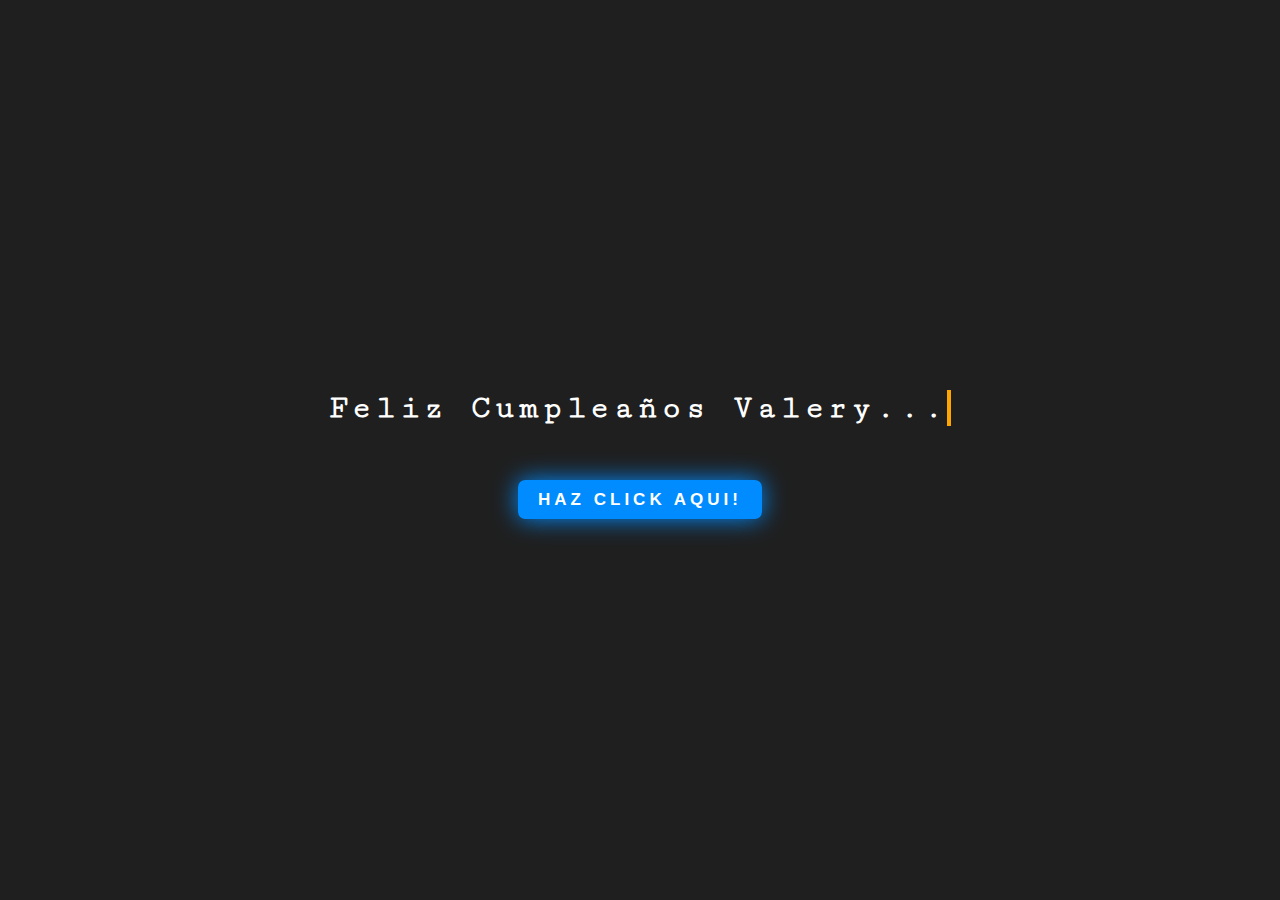
<file: index.html>
<!DOCTYPE html>
<html lang="en">
<head>
    <meta charset="UTF-8">
    <meta name="viewport" content="width=device-width, initial-scale=1.0">
    <link rel="stylesheet" href="style.css">
    <link rel="preconnect" href="https://fonts.googleapis.com">
    <link rel="preconnect" href="https://fonts.gstatic.com" crossorigin>
    <link href="https://fonts.googleapis.com/css2?family=Cutive+Mono&display=swap" rel="stylesheet">
    <style>
        body {
            background-color: #1f1f1f; /* Color de fondo oscuro */
            color: white; /* Color del texto en modo oscuro */
            display: flex;
            justify-content: center; /* Centra horizontalmente el contenido */
            align-items: center; /* Centra verticalmente el contenido */
            height: 100vh; /* Altura del cuerpo igual a la altura de la ventana */
            margin: 0; /* Elimina el margen predeterminado */
            font-family: Arial, sans-serif; /* Tipo de fuente */
        }
    </style>
    <title>Document</title>
</head>
<body>
    <div>
        <div class="typewriter">
            <h1>Feliz Cumpleaños Valery...</h1>
        </div>

        <div style="text-align: center; padding-top: 4em;"> <!-- Nuevo contenedor para centrar el botón -->
            <a class="shadow__btn" href="info.html">
                Haz click aqui!
            </a>
        </div>

    </div>
    
</body>
</html>
</file>
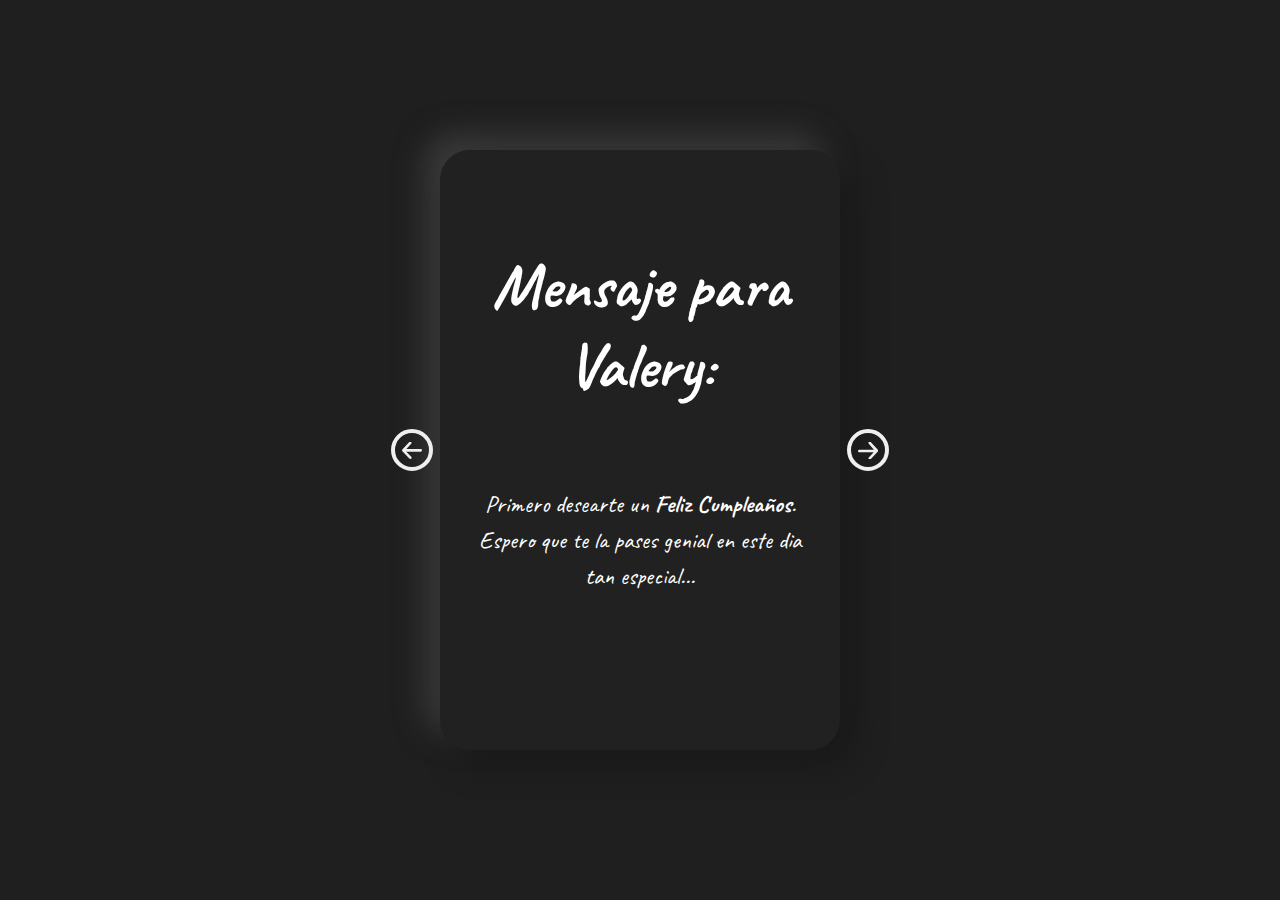
<file: info.html>
<!DOCTYPE html>
<html lang="en">

<head>
    <meta charset="UTF-8">
    <meta name="viewport" content="width=device-width, initial-scale=1.0">
    <title>Informacion</title>
    <link rel="stylesheet" href="info.css">
    <link rel="preconnect" href="https://fonts.googleapis.com">
    <link rel="preconnect" href="https://fonts.gstatic.com" crossorigin>
    <link href="https://fonts.googleapis.com/css2?family=Caveat:wght@400..700&display=swap" rel="stylesheet">
    <style>
        body {
            background-color: #1f1f1f;
            /* Color de fondo oscuro */
            color: white;
            /* Color del texto en modo oscuro */
            display: flex;
            justify-content: center;
            /* Centra horizontalmente el contenido */
            align-items: center;
            /* Centra verticalmente el contenido */
            height: 100vh;
            /* Altura del cuerpo igual a la altura de la ventana */
            margin: 0;
            /* Elimina el margen predeterminado */
            font-family: "Caveat", cursive;
            /*
             Tipo de fuente */
        }

    </style>
</head>

<body>
    <div class="carousel">
        <button class="control-btn" id="prev-btn">
            <div class="button-box">
                <span class="button-elem">
                    <svg viewBox="0 0 46 40" xmlns="http://www.w3.org/2000/svg">
                        <path
                            d="M46 20.038c0-.7-.3-1.5-.8-2.1l-16-17c-1.1-1-3.2-1.4-4.4-.3-1.2 1.1-1.2 3.3 0 4.4l11.3 11.9H3c-1.7 0-3 1.3-3 3s1.3 3 3 3h33.1l-11.3 11.9c-1 1-1.2 3.3 0 4.4 1.2 1.1 3.3.8 4.4-.3l16-17c.5-.5.8-1.1.8-1.9z">
                        </path>
                    </svg>
                </span>
                <span class="button-elem">
                    <svg viewBox="0 0 46 40">
                        <path
                            d="M46 20.038c0-.7-.3-1.5-.8-2.1l-16-17c-1.1-1-3.2-1.4-4.4-.3-1.2 1.1-1.2 3.3 0 4.4l11.3 11.9H3c-1.7 0-3 1.3-3 3s1.3 3 3 3h33.1l-11.3 11.9c-1 1-1.2 3.3 0 4.4 1.2 1.1 3.3.8 4.4-.3l16-17c.5-.5.8-1.1.8-1.9z">
                        </path>
                    </svg>
                </span>
            </div>
        </button>
        <!--Primera card-->
        <div class="card">
            <h3>
                Mensaje para Valery:
            </h3>
            <p>
                Primero desearte un <strong>Feliz Cumpleaños</strong>. Espero que te la pases genial en este dia tan especial...
            </p>
        </div>
        <!--Segunda card-->
        <div class="card">
            <h3>
                Mensaje para Valery:
            </h3>
            <p>
                Si estás leyendo esto es por que tienes tu regalo de Cumpleaños en tus manos aunque tiene un candado...
            </p>
        </div>
        <!--Tercera card-->
        <div class="card">
            <h3>
                Mensaje para Valery:
            </h3>
            <p>
                Dicho candado tiene una contraseña de 4 cifras , tu misión es encontrar la contraseña digito a digito...
            </p>
        </div>
        <!--Cuarta card-->
        <div class="card">
            <h3>
                Mensaje para Valery:
            </h3>
            <p>
                Serán un total de 4 pruebas , completalas y serás recompensada con un digito de la contraseña. Mucha
                suerte y espero que te guste ♥!
            </p>
            <center>
                <a class="button-name" href="prueba1.html">Iniciar prueba</a>
            </center>

        </div>
        <button class="control-btn" id="next-btn">
            <div class="button-box">
                <span class="button-elem">
                    <svg viewBox="0 0 46 40" xmlns="http://www.w3.org/2000/svg">
                        <path
                            d="M0 19.962c0 .7.3 1.5.8 2.1l16 17c1.1 1 3.2 1.4 4.4 .3 1.2-1.1 1.2-3.3 0-4.4L9.5 21.442H43c1.7 0 3-1.3 3-3s-1.3-3-3-3H9.9l11.3-11.9c1-1 1.2-3.3 0-4.4-1.2-1.1-3.3-.8-4.4 .3l-16 17c-.5.5-.8 1.1-.8 1.9z">
                        </path>
                    </svg>
                </span>
                <span class="button-elem">
                    <svg viewBox="0 0 46 40" xmlns="http://www.w3.org/2000/svg">
                        <path
                            d="M0 19.962c0 .7.3 1.5.8 2.1l16 17c1.1 1 3.2 1.4 4.4 .3 1.2-1.1 1.2-3.3 0-4.4L9.5 21.442H43c1.7 0 3-1.3 3-3s-1.3-3-3-3H9.9l11.3-11.9c1-1 1.2-3.3 0-4.4-1.2-1.1-3.3-.8-4.4 .3l-16 17c-.5.5-.8 1.1-.8 1.9z">
                        </path>
                    </svg>

                </span>
            </div>
        </button>
    </div>

    <script src="script.js"></script>
</body>

</html>
</file>
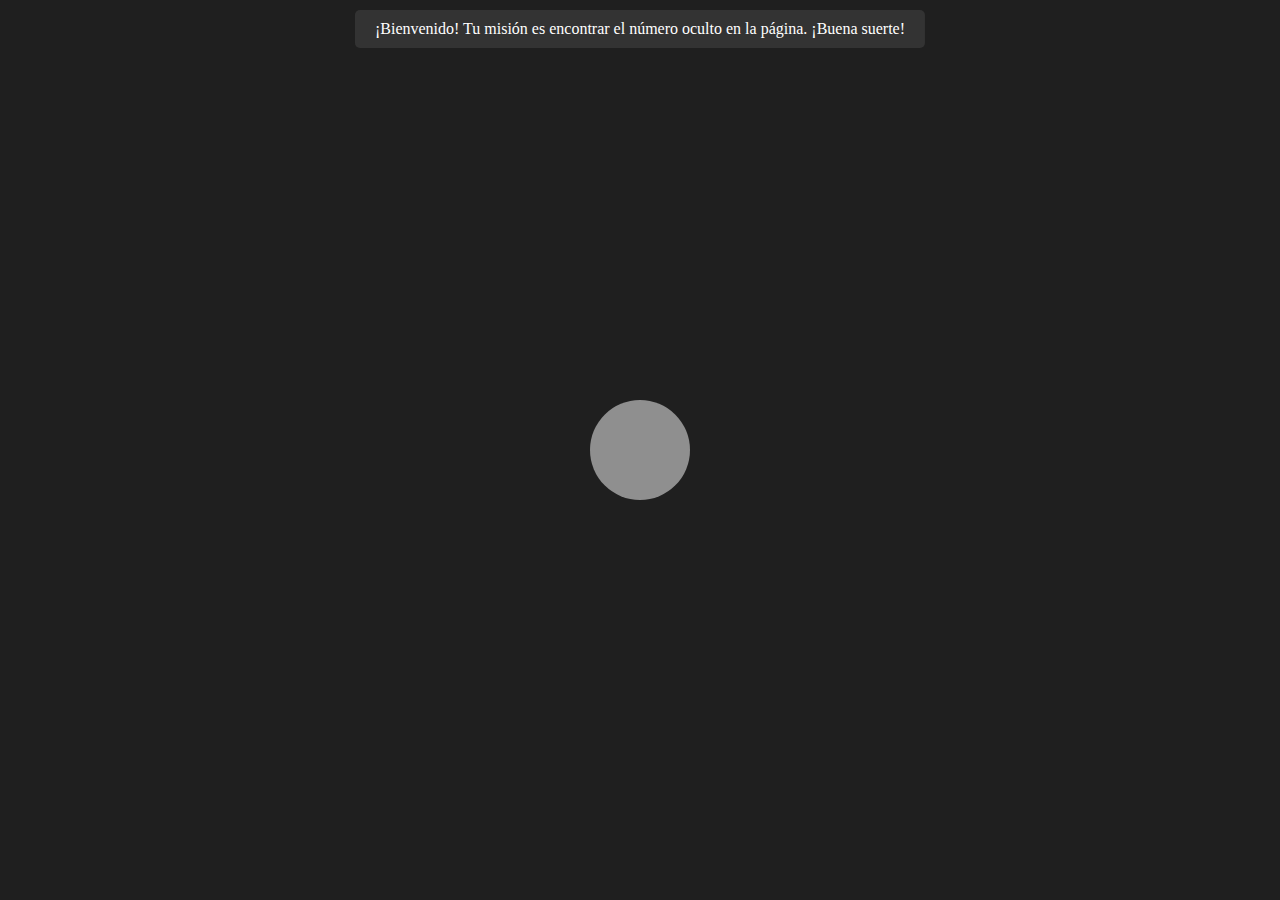
<file: prueba1.html>
<!DOCTYPE html>
<html lang="en">

<head>
    <meta charset="UTF-8">
    <meta name="viewport" content="width=device-width, initial-scale=1.0">
    <title>Prueba 1</title>
    <style>
        body {
            margin: 0;
            padding: 0;
            width: 100vw;
            height: 100vh;
            background-color: #1f1f1f;
            overflow: hidden;
            /* Evita que la página haga scroll */
            display: flex;
            justify-content: center;
            align-items: center;
        }

        /* Estilo del div que simula la linterna */
        #linterna {
            position: fixed;
            width: 100Px;
            /* Tamaño de la linterna */
            height: 100px;
            /* Tamaño de la linterna */
            background-color: rgba(255, 255, 255, 0.5);
            /* Blanco semi-transparente */
            border-radius: 50%;
            /* Forma circular */
            pointer-events: none;
            /* Permite que el mouse pase a través del div */
            transition: width 0.3s, height 0.3s;
            /* Transición suave para el cambio de tamaño */
        }

        /* Estilo del número */
        .numero {
            position: fixed;
            color: rgb(255, 3, 3);
            font-size: 30px;
            pointer-events: none;
            visibility: hidden;
            transform: translate(-50%, -50%);
            /* Centra el número en relación con su propio tamaño */
        }

        /* Estilo de la notificación */
        #notification {
            position: fixed;
            top: 10px;
            left: 50%;
            transform: translateX(-50%);
            background-color: #333;
            color: #fff;
            padding: 10px 20px;
            border-radius: 5px;
            display: none;
        }
    </style>
</head>

<body>
    <!-- Div que simula la "linterna" -->
    <div id="linterna"></div>

    <!-- Número oculto en una posición aleatoria -->
    <div id="numero" class="numero">7</div>

    <!-- Notificación -->
    <div id="notification"></div>

    <script>
        document.addEventListener('DOMContentLoaded', function () {
            const linterna = document.getElementById('linterna');
            const numero = document.getElementById('numero');
            const notification = document.getElementById('notification');
            let numeroEncontrado = false;

            // Función para establecer la posición aleatoria del número
            function setRandomPosition() {
                const windowWidth = window.innerWidth;
                const windowHeight = window.innerHeight;

                const randomX = Math.floor(Math.random() * (windowWidth - 50)); // Ancho de la ventana menos el ancho del número
                const randomY = Math.floor(Math.random() * (windowHeight - 50)); // Alto de la ventana menos el alto del número

                numero.style.left = randomX + 'px';
                numero.style.top = randomY + 'px';
            }

            // Evento de movimiento del mouse
            document.addEventListener('mousemove', function (e) {
                const x = e.clientX;
                const y = e.clientY;

                // Mueve la "linterna" con el mouse
                linterna.style.left = x + 'px';
                linterna.style.top = y + 'px';

                // Verifica si el mouse está cerca del número y si el número aún no se ha encontrado
                if (isNear(x, y, numero) && !numeroEncontrado) {
                    numero.style.visibility = 'visible';
                    numeroEncontrado = true;

                }
                else if (numeroEncontrado) {
                    showNotification("¡Felicidades! Has encontrado el número oculto. \n Dame clic para ir a la siguiente prueba");
                    notification.addEventListener('click', function () {
                    window.location.href = 'prueba2.html'; 
                });
                }
                else {
                    numero.style.visibility = 'hidden';
                }
            });

            // Establecemos la posición aleatoria del número al cargar la página
            setRandomPosition();

            // Alerta al encontrar el número oculto
            

            // Función para verificar si el mouse está cerca del número
            function isNear(mouseX, mouseY, element) {
                const rect = element.getBoundingClientRect();
                const elementX = rect.left + rect.width / 2;
                const elementY = rect.top + rect.height / 2;
                const distance = Math.sqrt((mouseX - elementX) ** 2 + (mouseY - elementY) ** 2);
                return distance < 50; // Cambia este valor según la distancia deseada
            }

            // Función para mostrar notificación
            function showNotification(message) {
                notification.textContent = message;
                notification.style.display = 'block';
                setTimeout(function () {
                    notification.style.display = 'none';
                }, 7000); // Oculta la notificación después de 3 segundos
            }

            // Alerta de bienvenida
            showNotification("¡Bienvenido! Tu misión es encontrar el número oculto en la página. ¡Buena suerte!");
        });
    </script>
</body>

</html>
</file>
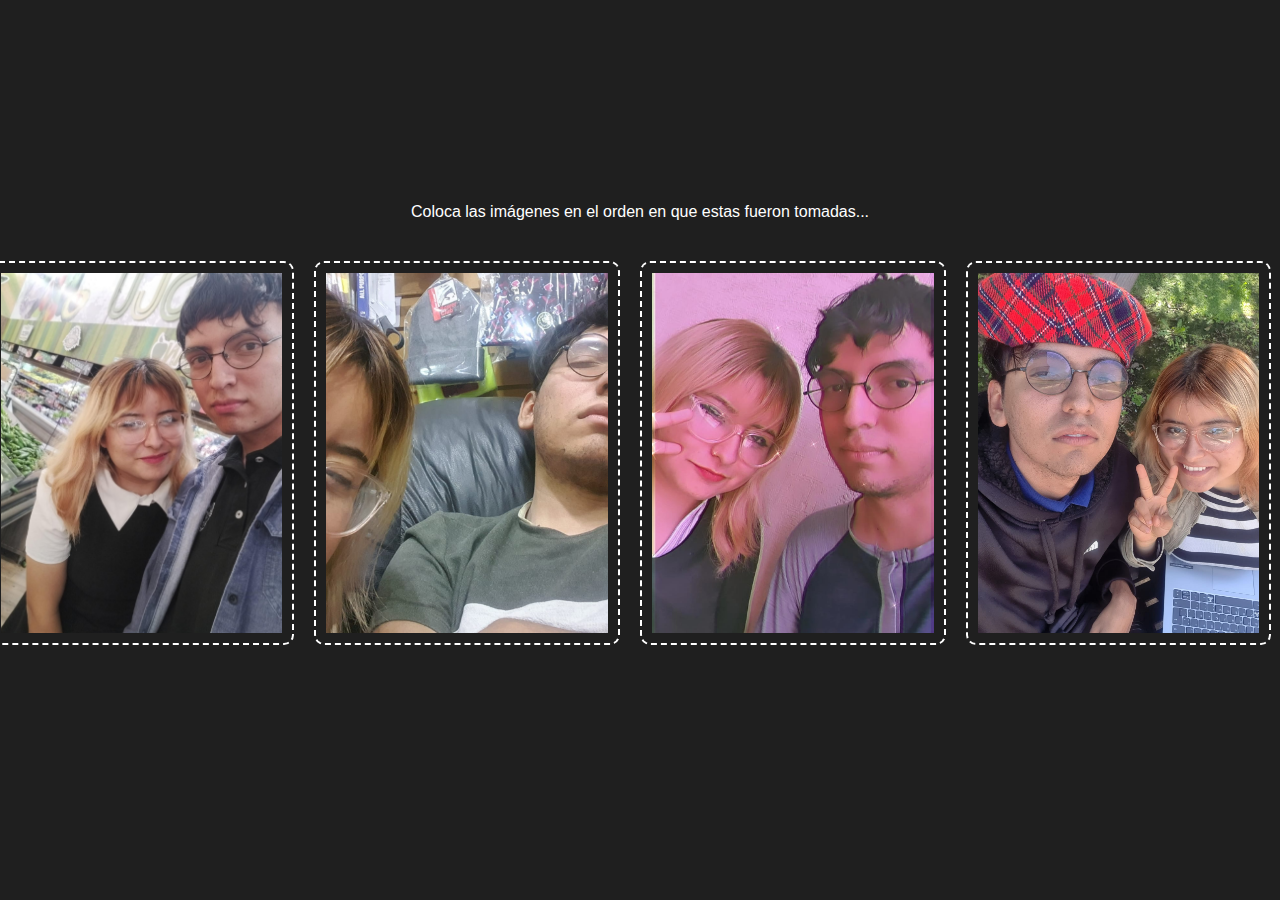
<file: prueba2.html>
<!DOCTYPE HTML>
<html>

<head>
    <link rel="stylesheet" href="style.css">
    <title>Prueba 2</title>
    <style>
        body {
            background-color: #1f1f1f;
            color: #ffffff;
            font-family: Arial, sans-serif;
            display: flex;
            flex-direction: column;
            align-items: center;
            justify-content: center;
            height: 100vh;
            margin: 0;
            overflow: hidden; /* Desactiva el desplazamiento de la página */
        }

        .container {
            display: flex;
            justify-content: center;
            margin-top: 20px;
        }

        .image-container {
            position: relative;
            width: 22vw; /* 25% del ancho de la pantalla */
            height: 40vh; /* 25% de la altura de la pantalla */
            padding: 10px;
            border: 2px dashed #ffffff;
            margin-right: 20px;
            display: flex;
            justify-content: center;
            align-items: center;
            border-radius: 10px;
            overflow: hidden;
        }

        img {
            width: 100%;
            height: 100%;
            object-fit: cover; /* Hace que la imagen abarque todo el contenedor */
        }

        .image-text {
            position: absolute;
            bottom: 0;
            left: 0;
            width: 100%;
            background-color: rgba(0, 0, 0, 0.7);
            text-align: center;
            padding: 5px;
            box-sizing: border-box;
            display: none; /* Comienza oculto */
        }

        .correct-order-text {
            display: block; /* Muestra el texto cuando se cumple el orden correcto */
        }

        p {
            text-align: center;
            margin-bottom: 20px;
        }
    </style>
</head>

<body>

    <p>Coloca las imágenes en el orden en que estas fueron tomadas...</p>

    <div class="container">
        <div id="div1" class="image-container" ondrop="drop(event, 'div1')" ondragover="allowDrop(event)">
            <img id="drag1" class="original-img" src="img/4.jpg" draggable="true" ondragstart="drag(event)">
            <span class="image-text">Esta foto fue en mi cumpleaños. No te imaginas como quiero a Betillo , es muy especial para mií</span>
        </div>
        <div id="div2" class="image-container" ondrop="drop(event, 'div2')" ondragover="allowDrop(event)">
            <img id="drag2" class="original-img" src="img/3.jpg" draggable="true" ondragstart="drag(event)">
            <span class="image-text">Esta foto es mi favorita , me quedé contigo esperando a tu psicologa pero nunca llegó por que había un loquito en la escuela. El día que casi nos balacean 😣</span>
        </div>
        <div id="div3" class="image-container" ondrop="drop(event, 'div3')" ondragover="allowDrop(event)">
            <img id="drag3" class="original-img" src="img/1.jpg" draggable="true" ondragstart="drag(event)">
            <span class="image-text">La primera vez que fuí a tu casa , ¿Recuerdas que hicimos un tiktok con un filtro que te hizo reir infinitamente? 😐</span>
        </div>
        <div id="div4" class="image-container" ondrop="drop(event, 'div4')" ondragover="allowDrop(event)">
            <img id="drag4" class="original-img" src="img/2.jpg" draggable="true" ondragstart="drag(event)">
            <span class="image-text">Y pues esta foto fue tomada probablemente en mi dia favorito de toda la historia...No hay mas contexto (por cierto el siguiente numero de la contraseña es 8)</span>
        </div>
    </div>

    <div class="btn-siguiente"  style="visibility: hidden; margin-top: 3em;">
        <a class="shadow__btn" href="prueba3.html">A la siguiente prueba...</a>
    </div>


    <script>
        
        function allowDrop(ev) {
            ev.preventDefault();
        }

        function drag(ev) {
            ev.dataTransfer.setData("text", ev.target.id);
        }

        function drop(ev, targetId) {
            ev.preventDefault();
            var data = ev.dataTransfer.getData("text");
            var target = document.getElementById(targetId);


            if (target.classList.contains('image-container')) {

                if (target.children.length > 0 && target.children[0].tagName === 'IMG') {
                    var sourceImg = document.getElementById(data);
                    var destinationImg = target.querySelector('img');

                    var tempSrc = sourceImg.src;
                    sourceImg.src = destinationImg.src;
                    destinationImg.src = tempSrc;
                    checkOrder();
                }
            }
        }

        function checkOrder() {
            var images = document.querySelectorAll('.original-img');
            var correctOrder = ['1.jpg', '2.jpg', '3.jpg', '4.jpg'];

            var currentOrder = Array.from(images).map(img => {
                var url = new URL(img.src);
                return url.pathname.split('/').pop(); // Obtiene el nombre del archivo de la URL
            });

            if (JSON.stringify(currentOrder) === JSON.stringify(correctOrder)) {
                // Muestra el texto de las imágenes en el orden correcto
                var texts = document.querySelectorAll('.image-text');
                texts.forEach(text => text.classList.add('correct-order-text'));
                var btn = document.getElementsByClassName('btn-siguiente');
                btn[0].style.visibility = 'visible';
                alert('¡Enhorabuena! Las imágenes están en orden.');
            }
        }

    </script>

</body>

</html>
</file>
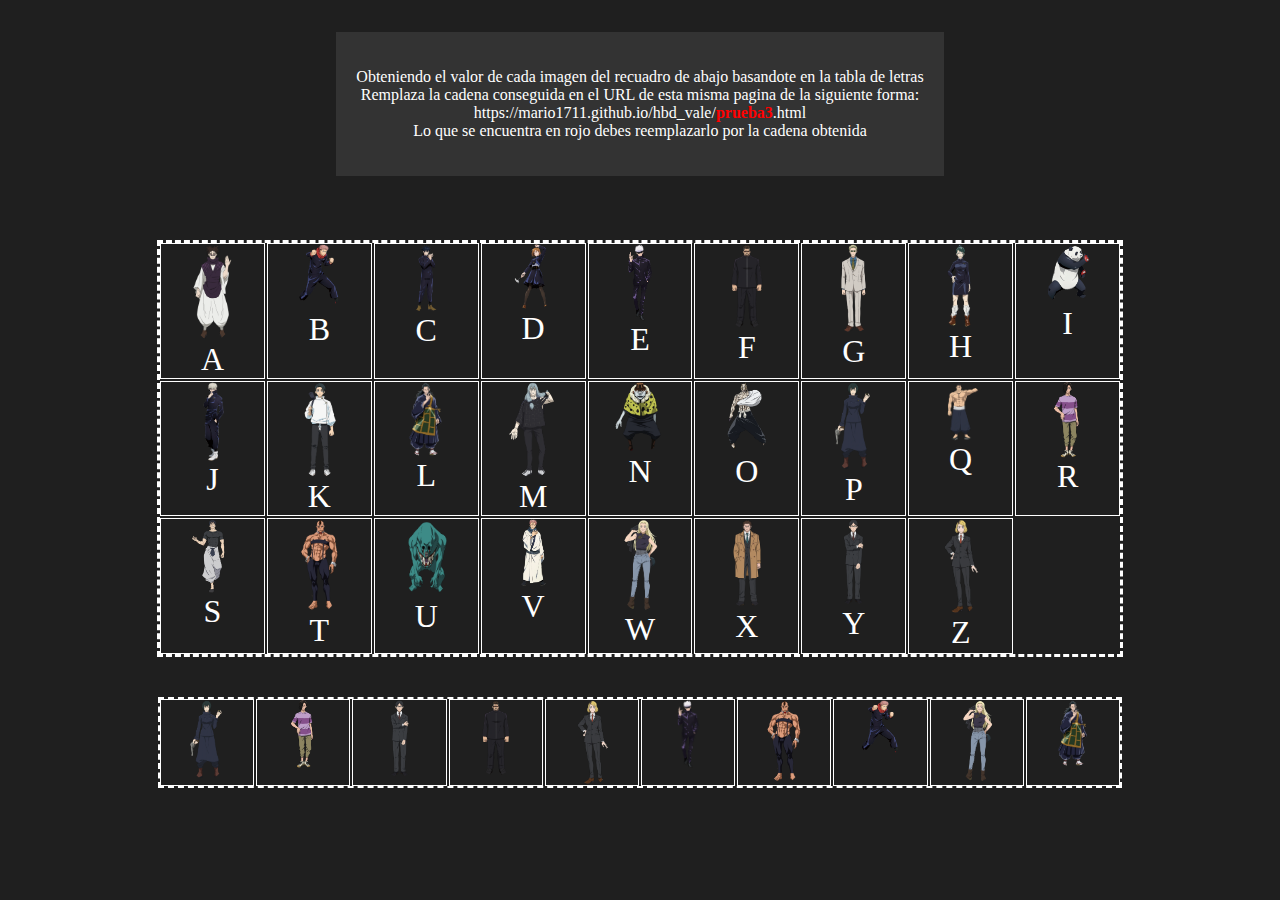
<file: prueba3.html>
<!DOCTYPE html>
<html lang="en">

<head>
    <meta charset="UTF-8">
    <meta name="viewport" content="width=device-width, initial-scale=1.0">
    <title>Prueba 3</title>
    <style>
        body {
            background-color: #1f1f1f;
            color: #fff;
            display: flex;
            justify-content: center;
            align-items: center;
            height: 100vh;
            margin: 0;
            flex-direction: column;
            /* Para que los elementos se muestren en columna */
        }

        .grid-container {
            margin: 4em;
            display: grid;
            grid-template-columns: repeat(9, 1fr);
            /* 9 columnas */
            grid-template-rows: repeat(3, 1fr);
            /* 3 filas */
            gap: 2px;
            /* Espacio entre las celdas */
            border: 3px dashed #fff;
            /* Borde del grid */
            width: 75%;
            /* Ancho del grid */
            max-width: 100vw;
            /* Ancho máximo del grid */
            margin-bottom: 40px;
            /* Margen inferior para separar del siguiente elemento */
        }

        .grid-item {
            border: 1px solid #fff;
            /* Borde de cada celda */
            padding: 0;
            /* Espaciado interno de la celda */
            text-align: center;
            /* Alineación del contenido */
            overflow: hidden;
            /* Para que las imágenes no sobrepasen los bordes */
            position: relative;
            font-size: 2em;
        }

        .grid-container-10 {
            display: grid;
            grid-template-columns: repeat(10, 1fr);
            /* 10 columnas */
            gap: 2px;
            /* Espacio entre las celdas */
            border: 2px dashed #fff;
            /* Borde del grid */
            width: 75%;
            /* Ancho del grid */
            max-width: 100vw;
            /* Ancho máximo del grid */
            margin-bottom: 5em;
            /* Margen inferior para separar del siguiente elemento */
        }

        .grid-item img {
            width: 50%;
            /* Ajusta el tamaño de la imagen */
            height: auto;
            display: block;
            margin: auto;
            object-fit: cover;
            border-radius: 50%;
            transition: transform 0.3s ease-in-out;
        }

        img:hover {
            transform: scale(1.1);
        }

        /* Estilos para el aside */
        aside {
            width: auto;
            padding: 20px;
            background-color: #333;
            color: #fff;
            text-align: center;
        }

        strong {
            color: red;
        }
    </style>
</head>

<body>

    <aside>
        <div>
            <p>
                Obteniendo el valor de cada imagen del recuadro de abajo basandote en la tabla de letras<br>
                Remplaza la cadena conseguida en el URL de esta misma pagina de la siguiente forma: <br>
                https://mario1711.github.io/hbd_vale/<strong>prueba3</strong>.html <br>
                Lo que se encuentra en rojo debes reemplazarlo por la cadena obtenida

            </p>
        </div>
    </aside>

    <div class="grid-container">
        <div class="grid-item">
            <img src="img-puzzle/1.webp">
            A
        </div>
        <div class="grid-item">
            <img src="img-puzzle/2.webp">
            B
        </div>
        <div class="grid-item">
            <img src="img-puzzle/3.webp">
            C
        </div>
        <div class="grid-item">
            <img src="img-puzzle/4.webp">
            D
        </div>
        <div class="grid-item">
            <img src="img-puzzle/5.webp">
            E
        </div>
        <div class="grid-item">
            <img src="img-puzzle/6.webp">
            F
        </div>
        <div class="grid-item">
            <img src="img-puzzle/7.webp">
            G
        </div>
        <div class="grid-item">
            <img src="img-puzzle/8.webp">
            H
        </div>
        <div class="grid-item">
            <img src="img-puzzle/9.webp">
            I
        </div>
        <div class="grid-item">
            <img src="img-puzzle/10.webp">
            J
        </div>
        <div class="grid-item">
            <img src="img-puzzle/11.webp">
            K
        </div>
        <div class="grid-item">
            <img src="img-puzzle/12.webp">
            L
        </div>
        <div class="grid-item">
            <img src="img-puzzle/13.webp">
            M
        </div>
        <div class="grid-item">
            <img src="img-puzzle/14.webp">
            N
        </div>
        <div class="grid-item">
            <img src="img-puzzle/15.webp">
            O
        </div>
        <div class="grid-item">
            <img src="img-puzzle/16.webp">
            P
        </div>
        <div class="grid-item">
            <img src="img-puzzle/17.webp">
            Q
        </div>
        <div class="grid-item">
            <img src="img-puzzle/18.webp">
            R
        </div>
        <div class="grid-item">
            <img src="img-puzzle/19.webp">
            S
        </div>
        <div class="grid-item">
            <img src="img-puzzle/20.webp">
            T
        </div>
        <div class="grid-item">
            <img src="img-puzzle/21.webp">
            U
        </div>
        <div class="grid-item">
            <img src="img-puzzle/22.webp">
            V
        </div>
        <div class="grid-item">
            <img src="img-puzzle/23.webp">
            W
        </div>
        <div class="grid-item">
            <img src="img-puzzle/24.webp">
            X
        </div>
        <div class="grid-item">
            <img src="img-puzzle/25.webp">
            Y
        </div>
        <div class="grid-item">
            <img src="img-puzzle/26.webp">
            Z
        </div>

    </div>

    <div class="grid-container-10">
        <div class="grid-item">
            <img src="img-puzzle/16.webp">
        </div>
        <div class="grid-item">
            <img src="img-puzzle/18.webp">
        </div>
        <div class="grid-item">
            <img src="img-puzzle/25.webp">
        </div>
        <div class="grid-item">
            <img src="img-puzzle/6.webp">
        </div>
        <div class="grid-item">
            <img src="img-puzzle/26.webp">
        </div>
        <div class="grid-item">
            <img src="img-puzzle/5.webp">
        </div>
        <div class="grid-item">
            <img src="img-puzzle/20.webp">
        </div>
        <div class="grid-item">
            <img src="img-puzzle/2.webp">
        </div>
        <div class="grid-item">
            <img src="img-puzzle/23.webp">
        </div>
        <div class="grid-item">
            <img src="img-puzzle/12.webp">
        </div>

    </div>



</body>

</html>
</file>
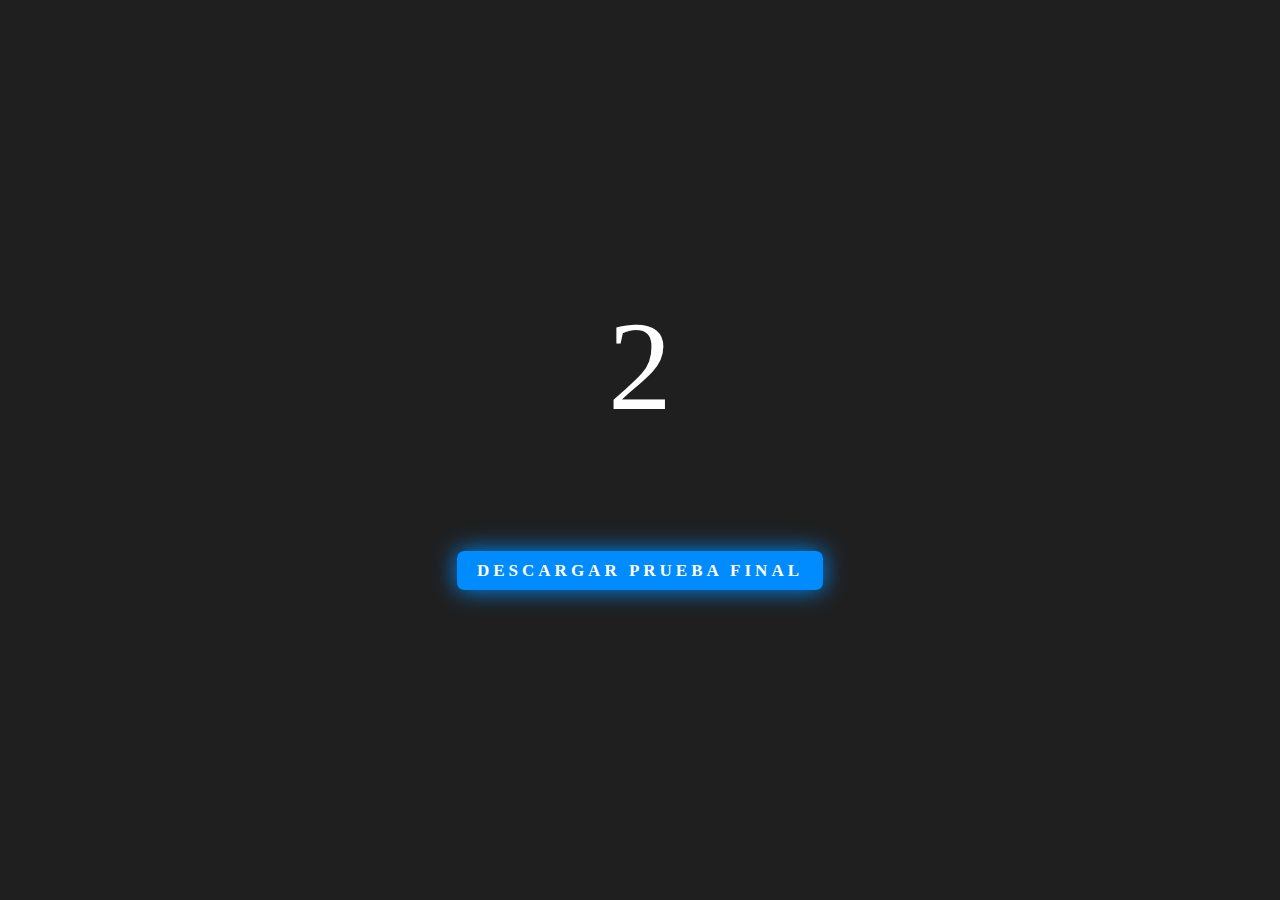
<file: PRYFZETBWL.html>
<!DOCTYPE html>
<html>

<head>
  <style>
    body {
      background-color: #1f1f1f;
      /* Color de fondo oscuro */
      color: white;
      /* Color del texto en modo oscuro */
      font-size: 10vw;
      /* Establece el tamaño del texto como el 10% del ancho de la ventana */
      text-align: center;
      /* Centra el texto horizontalmente */
      margin: 0;
      /* Elimina el margen predeterminado del cuerpo */
      height: 100vh;
      /* Establece la altura del cuerpo como el 100% del alto de la ventana */
      display: flex;
      /* Utiliza flexbox para centrar verticalmente el contenido */
      justify-content: center;
      /* Centra verticalmente el contenido */
      align-items: center;
      /* Centra verticalmente el contenido */
      flex-direction: column;
      /* Alinea los elementos en columna */
    }

    .button-container {
      margin-top: 20px;
      /* Espacio superior para separar el número del botón */
    }

    a {
      text-decoration: none;
      padding: 10px 20px;
      border: none;
      font-size: 17px;
      color: #fff;
      border-radius: 7px;
      letter-spacing: 4px;
      font-weight: 700;
      text-transform: uppercase;
      transition: 0.5s;
      transition-property: box-shadow;
      background: rgb(0, 140, 255);
      box-shadow: 0 0 25px rgb(0, 140, 255);
    }

    a:hover {
      box-shadow: 0 0 5px rgb(0, 140, 255),
        0 0 25px rgb(0, 140, 255),
        0 0 50px rgb(0, 140, 255),
        0 0 100px rgb(0, 140, 255);
    }
  </style>
</head>

<body>
  <div>2</div>
  <div class="button-container">
    <a href="main.exe" download>
      Descargar Prueba Final
    </a>
  </div>
</body>

</html>
</file>
<file: style.css>
.typewriter h1 {
    overflow: hidden;
    font-family: "Cutive Mono", monospace;
    border-right: .15em solid orange;
    white-space: nowrap;
    margin: 0 auto;
    letter-spacing: .15em;
    animation:
        typing 3.5s steps(40, end),
        blink-caret .75s step-end infinite;
}

/* The typing effect */
@keyframes typing {
    from {
        width: 0
    }

    to {
        width: 100%
    }
}

/* The typewriter cursor effect */
@keyframes blink-caret {

    from,
    to {
        border-color: transparent
    }

    50% {
        border-color: rgb(8, 115, 229);
    }
}

.shadow__btn {
    text-decoration: none;
    padding: 10px 20px;
    border: none;
    font-size: 17px;
    color: #fff;
    border-radius: 7px;
    letter-spacing: 4px;
    font-weight: 700;
    text-transform: uppercase;
    transition: 0.5s;
    transition-property: box-shadow;
}

.shadow__btn {
    background: rgb(0, 140, 255);
    box-shadow: 0 0 25px rgb(0, 140, 255);
}

.shadow__btn:hover {
    box-shadow: 0 0 5px rgb(0, 140, 255),
        0 0 25px rgb(0, 140, 255),
        0 0 50px rgb(0, 140, 255),
        0 0 100px rgb(0, 140, 255);
}
</file>
<file: info.css>
.card {
    text-align: center;
    width: 400px;
    height: 600px;
    border-radius: 30px;
    background: #212121;
    box-shadow: 15px 15px 30px rgb(25, 25, 25),
        -15px -15px 30px rgb(60, 60, 60);
    display: none;
    /* Oculta todas las tarjetas excepto la primera */
}

.card h3 {
    font-size: 4rem;
    /* Tamaño de fuente del título */
    margin-bottom: 10px;
    /* Margen inferior */
    padding: 0.5em;
}

.card p {
    font-size: 1.5rem;
    /* Tamaño de fuente del párrafo */
    line-height: 1.5;
    /* Altura de línea */
    padding: 1em;
}

.carousel {
    display: flex;
    justify-content: center;
    align-items: center;
}

.control-btn {
    display: block;
    position: relative;
    width: 56px;
    height: 56px;
    margin: 0;
    overflow: hidden;
    outline: none;
    background-color: transparent;
    cursor: pointer;
    border: 0;
}

.control-btn:before,
.control-btn:after {
  content: "";
  position: absolute;
  border-radius: 50%;
  inset: 7px;
}

.control-btn:before {
  border: 4px solid #f0eeef;
  transition: opacity 0.4s cubic-bezier(0.77, 0, 0.175, 1) 80ms,
    transform 0.5s cubic-bezier(0.455, 0.03, 0.515, 0.955) 80ms;
}

.control-btn:after {
  border: 4px solid #96daf0;
  transform: scale(1.3);
  transition: opacity 0.4s cubic-bezier(0.165, 0.84, 0.44, 1),
    transform 0.5s cubic-bezier(0.25, 0.46, 0.45, 0.94);
  opacity: 0;
}

.control-btn:hover:before,
.control-btn:focus:before {
  opacity: 0;
  transform: scale(0.7);
  transition: opacity 0.4s cubic-bezier(0.165, 0.84, 0.44, 1),
    transform 0.5s cubic-bezier(0.25, 0.46, 0.45, 0.94);
}

.control-btn:hover:after,
.control-btn:focus:after {
  opacity: 1;
  transform: scale(1);
  transition: opacity 0.4s cubic-bezier(0.77, 0, 0.175, 1) 80ms,
    transform 0.5s cubic-bezier(0.455, 0.03, 0.515, 0.955) 80ms;
}

.button-box {
  display: flex;
  position: absolute;
  top: 0;
  left: 0;
}

.button-elem {
  display: block;
  width: 20px;
  height: 20px;
  margin: 17px 18px 0 18px;
  transform: rotate(180deg);
  fill: #f0eeef;
}

.control-btn:hover .button-box,
.control-btn:focus .button-box {
  transition: 0.4s;
  transform: translateX(-56px);
}

.button-name {
    align-items: center;
    appearance: none;
    background-color: #FCFCFD;
    border-radius: 4px;
    border-width: 0;
    box-shadow: rgba(45, 35, 66, 0.2) 0 2px 4px,rgba(45, 35, 66, 0.15) 0 7px 13px -3px,#D6D6E7 0 -3px 0 inset;
    box-sizing: border-box;
    color: #36395A;
    cursor: pointer;
    display: inline-flex;
    font-family: "JetBrains Mono",monospace;
    height: 1.5em;
    justify-content: center;
    line-height: 1;
    list-style: none;
    overflow: hidden;
    padding-left: 0.5em;
    padding-right: 0.5em;
    position: relative;
    text-align: left;
    text-decoration: none;
    transition: box-shadow .15s,transform .15s;
    user-select: none;
    -webkit-user-select: none;
    touch-action: manipulation;
    white-space: nowrap;
    will-change: box-shadow,transform;
    font-size: 0.7em;
   }
</file>
